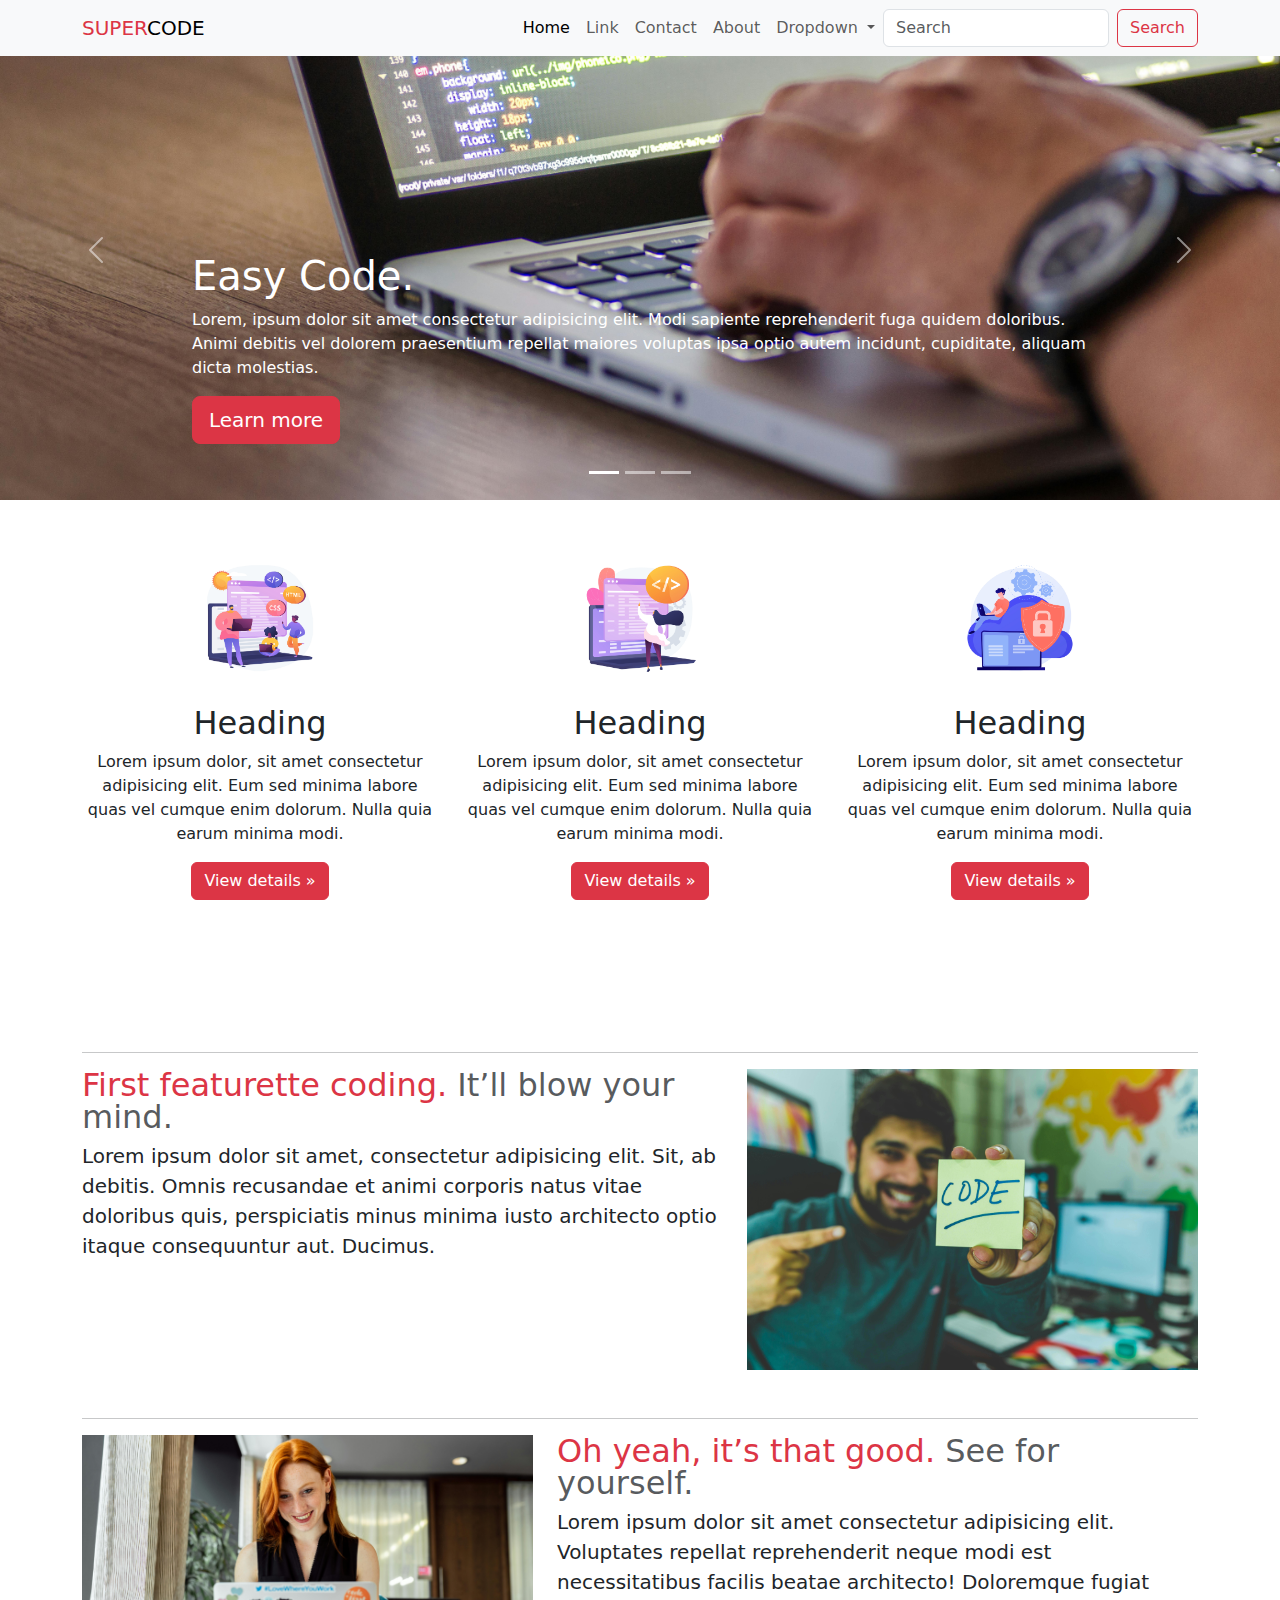
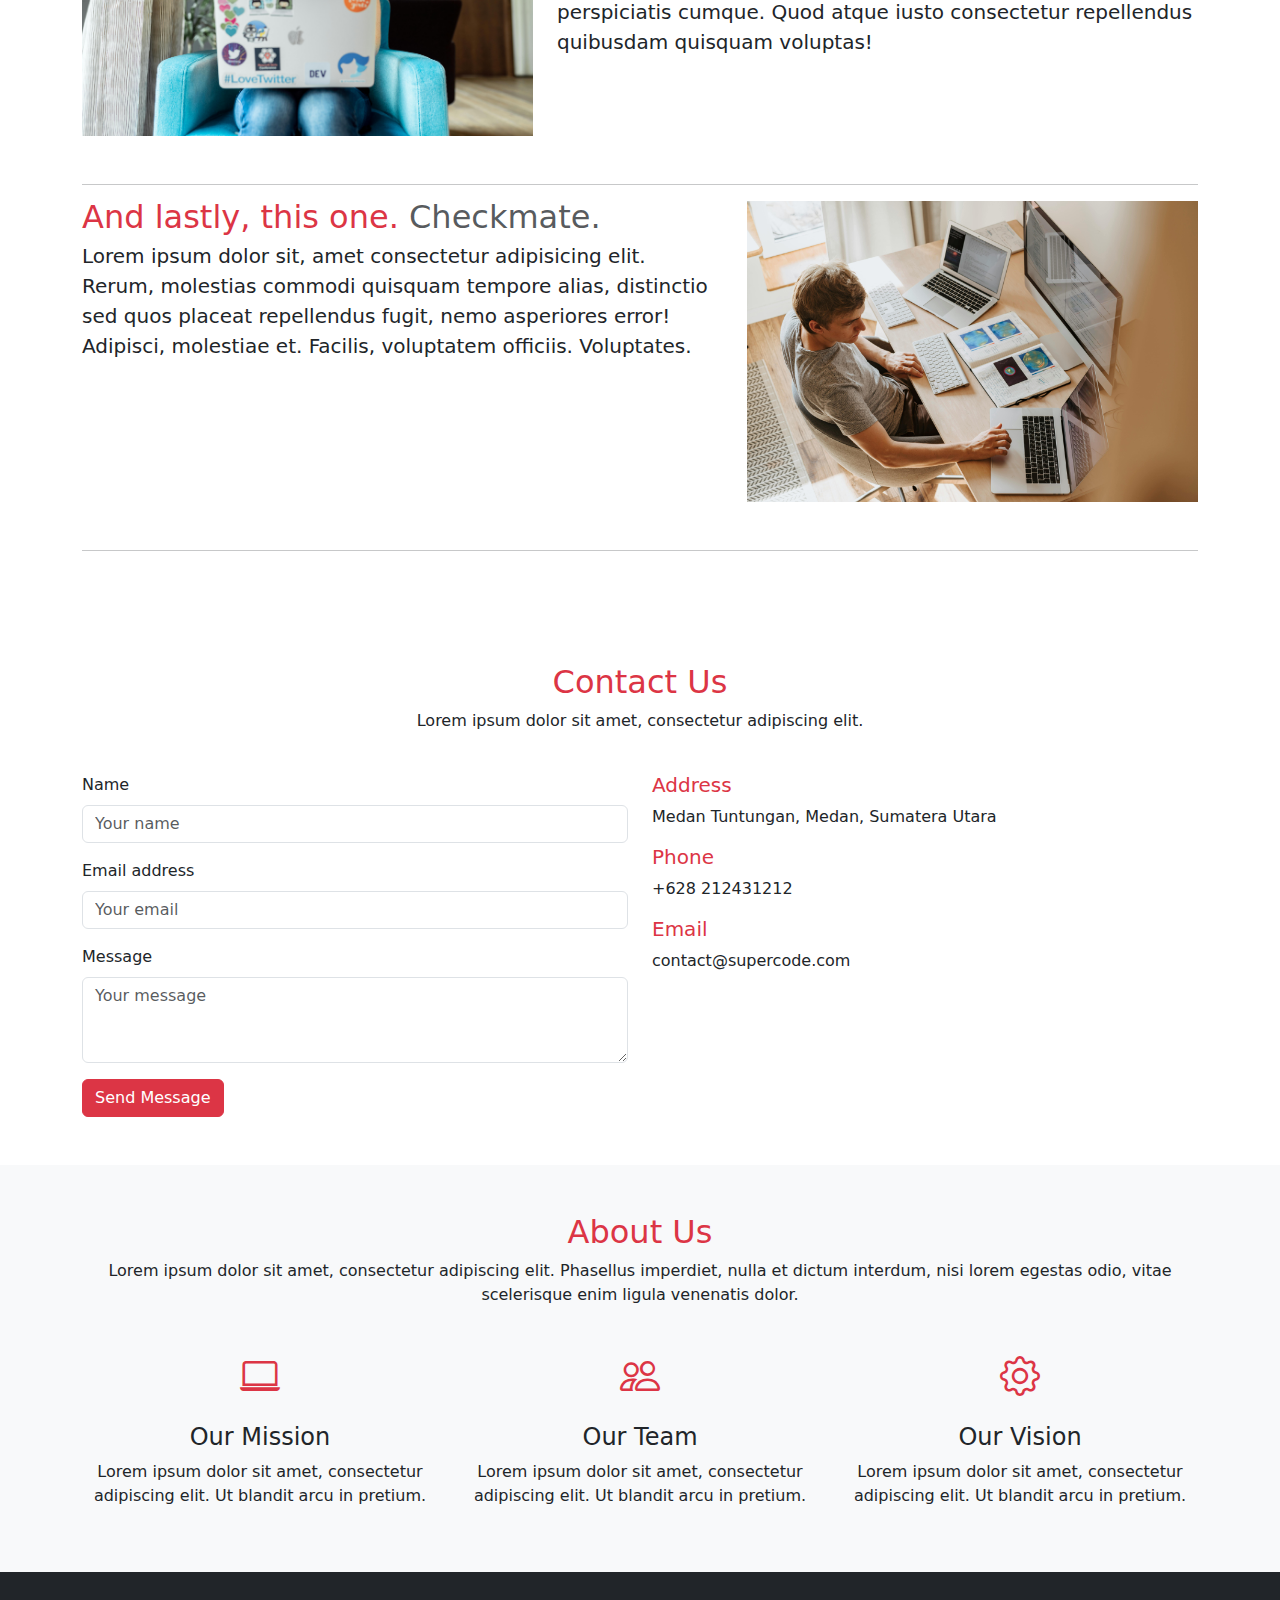
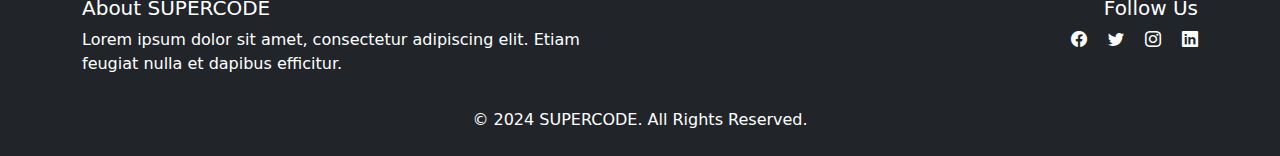
<file: index.html>
<!DOCTYPE html>
<html lang="en">
<head>
    <meta charset="UTF-8">
    <meta name="viewport" content="width=device-width, initial-scale=1.0">
    <link rel="stylesheet" href="assets/css/bootstrap.min.css">
    <link rel="stylesheet" href="assets/icons/font/bootstrap-icons.min.css">
    <script types="text/javascript" src="assets/js/bootstrap.bundle.min.js"></script>
    <title>Tugas</title>
</head>
<body>
  <nav class="navbar navbar-expand-lg bg-body-tertiary fixed-top">
    <div class="container">
      <a class="navbar-brand" href="#"><span class="text-danger">SUPER</span>CODE</a>
      <button class="navbar-toggler" type="button" data-bs-toggle="collapse" data-bs-target="#navbarSupportedContent" aria-controls="navbarSupportedContent" aria-expanded="false" aria-label="Toggle navigation">
        <span class="navbar-toggler-icon"></span>
      </button>
      <div class="collapse navbar-collapse" id="navbarSupportedContent">
        <ul class="navbar-nav ms-auto mb-2 mb-lg-0">
          <li class="nav-item">
            <a class="nav-link active" aria-current="page" href="#">Home</a>
          </li>
          <li class="nav-item">
            <a class="nav-link" href="#">Link</a>
          </li>
          <li class="nav-item">
            <a class="nav-link" href="#contact">Contact</a>
          </li>
          <li class="nav-item">
            <a class="nav-link" href="#about">About</a>
          </li>
          <li class="nav-item dropdown">
            <a class="nav-link dropdown-toggle" href="#" role="button" data-bs-toggle="dropdown" aria-expanded="false">
              Dropdown
            </a>
            <ul class="dropdown-menu">
              <li><a class="dropdown-item" href="#">Action</a></li>
              <li><a class="dropdown-item" href="#">Another action</a></li>
              <li><hr class="dropdown-divider"></li>
              <li><a class="dropdown-item" href="#">Something else here</a></li>
            </ul>
        </ul>
        <form class="d-flex" role="search">
          <input class="form-control me-2" type="search" placeholder="Search" aria-label="Search">
          <button class="btn btn-outline-danger" type="submit">Search</button>
        </form>
      </div>
    </div>
  </nav>

  <div id="myCarousel" class="carousel slide" data-bs-ride="carousel">
    <div class="carousel-indicators">
      <button type="button" data-bs-target="#myCarousel" data-bs-slide-to="0" class="active" aria-current="true" aria-label="Slide 1"></button>
      <button type="button" data-bs-target="#myCarousel" data-bs-slide-to="1" aria-label="Slide 2"></button>
      <button type="button" data-bs-target="#myCarousel" data-bs-slide-to="2" aria-label="Slide 3"></button>
    </div>
    <div class="carousel-inner">
      <div class="carousel-item active">
        <img src="coding1.jpg" class="d-block w-100 img-fluid" style="max-height: 500px; object-fit: cover;" alt="Slide 1">
        <div class="container">
          <div class="carousel-caption text-start">
            <h1>Easy Code.</h1>
            <p>Lorem, ipsum dolor sit amet consectetur adipisicing elit. Modi sapiente reprehenderit fuga quidem doloribus. Animi debitis vel dolorem praesentium repellat maiores voluptas ipsa optio autem incidunt, cupiditate, aliquam dicta molestias.</p>
            <p><a class="btn btn-lg btn-danger" href="#">Learn more</a></p>
          </div>
        </div>
      </div>
      <div class="carousel-item">
        <img src="coding2.jpg" class="d-block w-100 img-fluid" style="max-height: 500px; object-fit: cover;" alt="Slide 2">
        <div class="container">
          <div class="carousel-caption text-start">
            <h1>Full Code Accesss.</h1>
            <p>Lorem ipsum dolor sit amet consectetur adipisicing elit. Enim asperiores adipisci, quo voluptate, incidunt provident commodi autem totam, reiciendis soluta suscipit animi ex ad cumque cupiditate temporibus natus accusantium quia!</p>
            <p><a class="btn btn-lg btn-danger" href="#">Learn more</a></p>
          </div>
        </div>
      </div>
      <div class="carousel-item">
        <img src="coding3.jpg" class="d-block w-100 img-fluid" style="max-height: 500px; object-fit: cover;" alt="Slide 3">
        <div class="container">
          <div class="carousel-caption text-start">
            <h1>Flexible Code.</h1>
            <p>Lorem ipsum dolor sit amet consectetur adipisicing elit. Animi corporis nisi est quam consequuntur dolore placeat officia beatae quos voluptatibus facilis illum sint nobis consectetur, modi dolor mollitia reprehenderit assumenda?</p>
            <p><a class="btn btn-lg btn-danger" href="#">Learn more</a></p>
          </div>
        </div>
      </div>
    </div>
    <button class="carousel-control-prev" type="button" data-bs-target="#myCarousel" data-bs-slide="prev">
      <span class="carousel-control-prev-icon" aria-hidden="true"></span>
      <span class="visually-hidden">Previous</span>
    </button>
    <button class="carousel-control-next" type="button" data-bs-target="#myCarousel" data-bs-slide="next">
      <span class="carousel-control-next-icon" aria-hidden="true"></span>
      <span class="visually-hidden">Next</span>
    </button>
  </div>
  
  

  <div class="container py-5">
    <div class="row text-center">
      <div class="col-lg-4 mb-4">
        <img src="Wavy_Trv-02_Single-09.jpg" alt="Gambar 1" width="140" height="140" class="rounded-circle">
        <h2 class="fw-normal mt-3">Heading</h2>
        <p>Lorem ipsum dolor, sit amet consectetur adipisicing elit. Eum sed minima labore quas vel cumque enim dolorum. Nulla quia earum minima modi.</p>
        <p><a class="btn btn-danger" href="#">View details &raquo;</a></p>
      </div>
  
      <div class="col-lg-4 mb-4">
        <img src="Wavy_Bus-20_Single-04.jpg" alt="Gambar 2" width="140" height="140" class="rounded-circle">
        <h2 class="fw-normal mt-3">Heading</h2>
        <p>Lorem ipsum dolor, sit amet consectetur adipisicing elit. Eum sed minima labore quas vel cumque enim dolorum. Nulla quia earum minima modi.</p>
        <p><a class="btn btn-danger" href="#">View details &raquo;</a></p>
      </div>
  
      <div class="col-lg-4 mb-4">
        <img src="Wavy_01.jpg" alt="Gambar 3" width="140" height="140" class="rounded-circle">
        <h2 class="fw-normal mt-3">Heading</h2>
        <p>Lorem ipsum dolor, sit amet consectetur adipisicing elit. Eum sed minima labore quas vel cumque enim dolorum. Nulla quia earum minima modi.</p>
        <p><a class="btn btn-danger" href="#">View details &raquo;</a></p>
      </div>
    </div>
  </div>  

  <div class="container py-5">
    <hr class="featurette-divider">
    <div class="row featurette mb-5">
      <div class="col-md-7">
        <h2 class="featurette-heading fw-normal lh-1 text-danger">First featurette coding. <span class="text-body-secondary">It’ll blow your mind.</span></h2>
        <p class="lead">Lorem ipsum dolor sit amet, consectetur adipisicing elit. Sit, ab debitis. Omnis recusandae et animi corporis natus vitae doloribus quis, perspiciatis minus minima iusto architecto optio itaque consequuntur aut. Ducimus.</p>
      </div>
      <div class="col-md-5">
        <img src="500x500(1).jpg" alt="Featurette Image 1" class="featurette-image img-fluid mx-auto" width="500" height="500">
      </div>
    </div>
  
    <hr class="featurette-divider">
    <div class="row featurette mb-5">
      <div class="col-md-7 order-md-2">
        <h2 class="featurette-heading fw-normal lh-1 text-danger">Oh yeah, it’s that good. <span class="text-body-secondary">See for yourself.</span></h2>
        <p class="lead">Lorem ipsum dolor sit amet consectetur adipisicing elit. Voluptates repellat reprehenderit neque modi est necessitatibus facilis beatae architecto! Doloremque fugiat perspiciatis cumque. Quod atque iusto consectetur repellendus quibusdam quisquam voluptas!</p>
      </div>
      <div class="col-md-5 order-md-1">
        <img src="500x500(2).jpg" alt="Featurette Image 2" class="featurette-image img-fluid mx-auto" width="500" height="500">
      </div>
    </div>
  
    <hr class="featurette-divider">
    <div class="row featurette mb-5">
      <div class="col-md-7">
        <h2 class="featurette-heading fw-normal lh-1 text-danger">And lastly, this one. <span class="text-body-secondary">Checkmate.</span></h2>
        <p class="lead">Lorem ipsum dolor sit, amet consectetur adipisicing elit. Rerum, molestias commodi quisquam tempore alias, distinctio sed quos placeat repellendus fugit, nemo asperiores error! Adipisci, molestiae et. Facilis, voluptatem officiis. Voluptates.</p>
      </div>
      <div class="col-md-5">
        <img src="500x500(3).jpg" alt="Featurette Image 3" class="featurette-image img-fluid mx-auto" width="500" height="500">
      </div>
    </div>
    <hr class="featurette-divider">
  </div>  
  
  <section id="contact" class="py-5">
    <div class="container">
      <div class="row">
        <div class="col-md-12 text-center">
          <h2 class="text-danger">Contact Us</h2>
          <p>Lorem ipsum dolor sit amet, consectetur adipiscing elit.</p>
        </div>
      </div>
      <div class="row mt-4">
        <div class="col-md-6">
          <form>
            <div class="mb-3">
              <label for="name" class="form-label">Name</label>
              <input type="text" class="form-control" id="name" placeholder="Your name">
            </div>
            <div class="mb-3">
              <label for="email" class="form-label">Email address</label>
              <input type="email" class="form-control" id="email" placeholder="Your email">
            </div>
            <div class="mb-3">
              <label for="message" class="form-label">Message</label>
              <textarea class="form-control" id="message" rows="3" placeholder="Your message"></textarea>
            </div>
            <button type="submit" class="btn btn-danger">Send Message</button>
          </form>
        </div>
        <div class="col-md-6">
          <h5 class="text-danger">Address</h5>
          <p>Medan Tuntungan, Medan, Sumatera Utara</p>
          <h5 class="text-danger">Phone</h5>
          <p>+628 212431212</p>
          <h5 class="text-danger">Email</h5>
          <p>contact@supercode.com</p>
        </div>
      </div>
    </div>
  </section>

  <section id="about" class="py-5 bg-light">
    <div class="container">
      <div class="row">
        <div class="col-md-12 text-center">
          <h2 class="text-danger">About Us</h2>
          <p>Lorem ipsum dolor sit amet, consectetur adipiscing elit. Phasellus imperdiet, nulla et dictum interdum, nisi lorem egestas odio, vitae scelerisque enim ligula venenatis dolor.</p>
        </div>
      </div>
      <div class="row mt-4">
        <div class="col-md-4 text-center">
          <i class="bi bi-laptop fs-1 text-danger"></i>
          <h4 class="mt-3">Our Mission</h4>
          <p>Lorem ipsum dolor sit amet, consectetur adipiscing elit. Ut blandit arcu in pretium.</p>
        </div>
        <div class="col-md-4 text-center">
          <i class="bi bi-people fs-1 text-danger"></i>
          <h4 class="mt-3">Our Team</h4>
          <p>Lorem ipsum dolor sit amet, consectetur adipiscing elit. Ut blandit arcu in pretium.</p>
        </div>
        <div class="col-md-4 text-center">
          <i class="bi bi-gear fs-1 text-danger"></i>
          <h4 class="mt-3">Our Vision</h4>
          <p>Lorem ipsum dolor sit amet, consectetur adipiscing elit. Ut blandit arcu in pretium.</p>
        </div>
      </div>
    </div>
  </section>

  <footer class="bg-dark text-white py-4">
    <div class="container">
      <div class="row">
        <div class="col-md-6">
          <h5>About SUPERCODE</h5>
          <p>Lorem ipsum dolor sit amet, consectetur adipiscing elit. Etiam feugiat nulla et dapibus efficitur.</p>
        </div>
        <div class="col-md-6 text-md-end">
          <h5>Follow Us</h5>
          <a href="#" class="text-white me-3"><i class="bi bi-facebook"></i></a>
          <a href="#" class="text-white me-3"><i class="bi bi-twitter"></i></a>
          <a href="#" class="text-white me-3"><i class="bi bi-instagram"></i></a>
          <a href="#" class="text-white"><i class="bi bi-linkedin"></i></a>
        </div>
      </div>
      <div class="row mt-3">
        <div class="col text-center">
          <p class="mb-0">&copy; 2024 SUPERCODE. All Rights Reserved.</p>
        </div>
      </div>
    </div>
  </footer>
</body>
</html>
</file>
